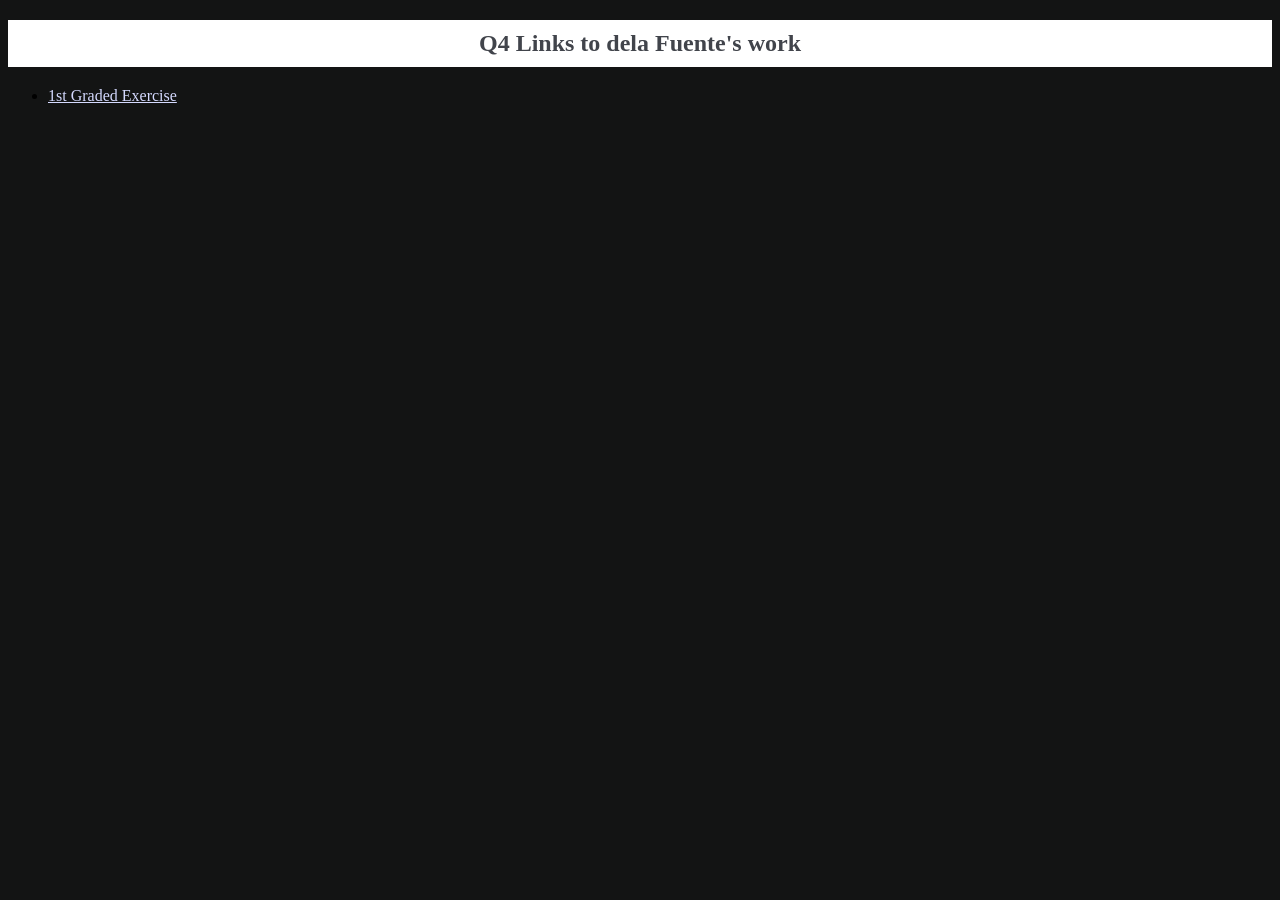
<file: public/index.html>
<!DOCTYPE html>
<html>
<head>
  <title>Ruth Portfolio</title>
  <link rel="stylesheet" href="styles4index.css">
</head>
<body>
  <section class="w3-container">
   <h1>Q4 Links to dela Fuente's work</h1>
   <nav>
    <ul>
      <li><a href="./public/q41gStrontiumDELAFUENTE.html">1st Graded Exercise</a></li>
    </ul>
   </nav>
  </section>
</body>
</html>
</file>
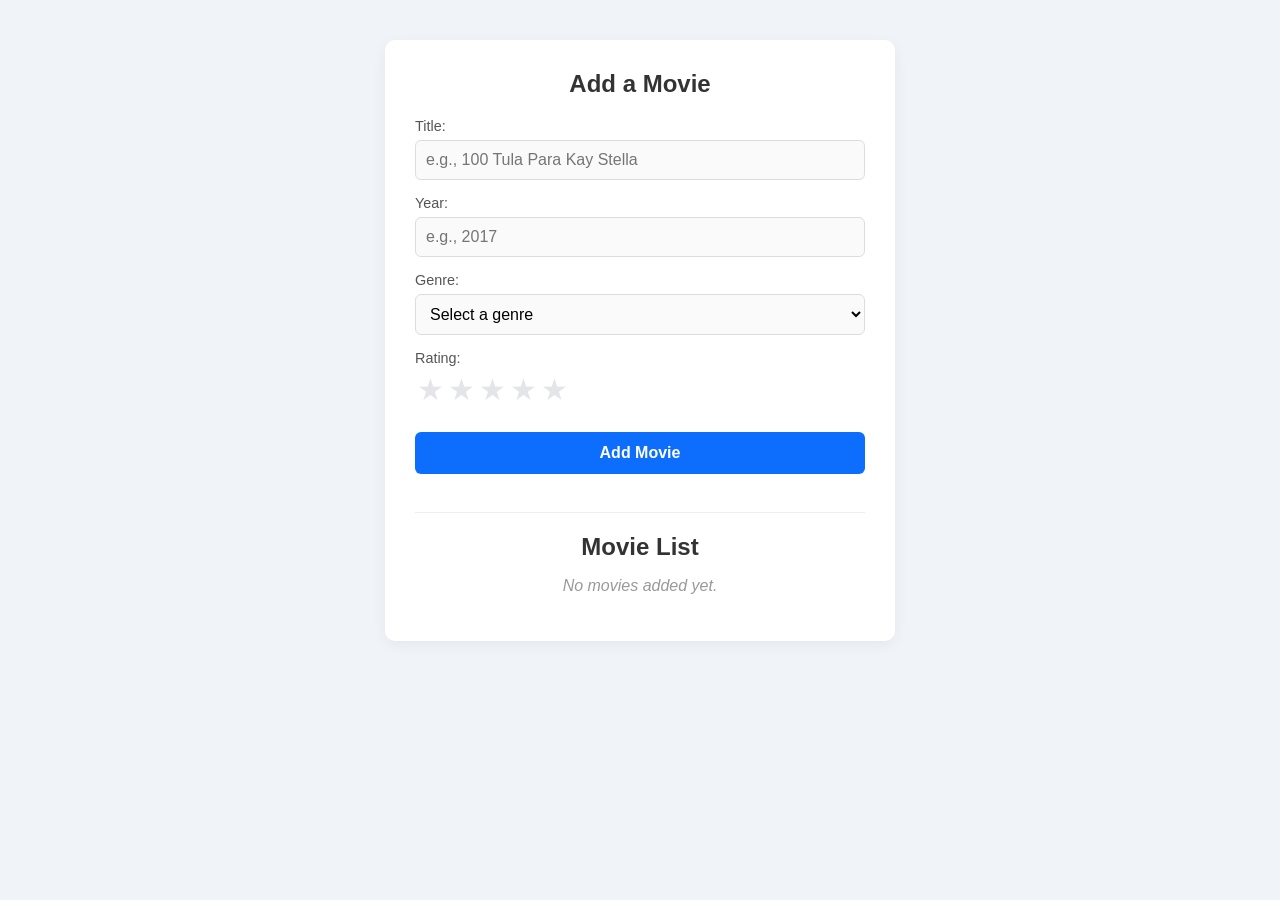
<file: q41gStrontiumDELAFUENTE.html>
<!DOCTYPE html>
<html lang="en">
<head>
    <meta charset="UTF-8">
    <meta name="viewport" content="width=device-width, initial-scale=1.0">
    <title>Movie Rating System</title>
    <style>
        body {
            font-family: 'Segoe UI', Tahoma, Geneva, Verdana, sans-serif;
            background-color: #f0f4f8;
            display: flex;
            justify-content: center;
            padding: 40px 20px;
            margin: 0;
            color: #333;
        }

        .container {
            background: #ffffff;
            padding: 30px;
            border-radius: 10px;
            box-shadow: 0 4px 15px rgba(0, 0, 0, 0.05);
            width: 100%;
            max-width: 450px;
        }

        h2 {
            text-align: center;
            margin-top: 0;
            margin-bottom: 20px;
            font-size: 1.5rem;
        }

        .form-group {
            margin-bottom: 15px;
        }

        label {
            display: block;
            margin-bottom: 6px;
            font-size: 0.9rem;
            color: #555;
        }

        input[type="text"],
        input[type="number"],
        select {
            width: 100%;
            padding: 10px;
            border: 1px solid #ddd;
            border-radius: 6px;
            box-sizing: border-box;
            font-size: 1rem;
            background-color: #fafafa;
        }

        input[type="text"]:focus,
        input[type="number"]:focus,
        select:focus {
            outline: none;
            border-color: #0d6efd;
            background-color: #fff;
        }

        .star-rating {
            display: flex;
            flex-direction: row-reverse;
            justify-content: flex-end;
        }

        .star-rating input {
            display: none;
        }

        .star-rating label {
            font-size: 30px;
            color: #e4e5e9;
            cursor: pointer;
            margin: 0;
            padding: 0 2px;
            transition: color 0.2s;
        }

        .star-rating input:checked ~ label,
        .star-rating label:hover,
        .star-rating label:hover ~ label {
            color: #ffc107; 
        }

        button {
            width: 100%;
            padding: 12px;
            background-color: #0d6efd;
            color: white;
            border: none;
            border-radius: 6px;
            cursor: pointer;
            font-size: 1rem;
            font-weight: bold;
            margin-top: 10px;
            margin-bottom: 30px;
            transition: background-color 0.2s;
        }

        button:hover {
            background-color: #0b5ed7;
        }

        hr {
            border: 0;
            height: 1px;
            background: #eee;
            margin-bottom: 20px;
        }

        .movie-list-header {
            text-align: center;
            margin-bottom: 15px;
        }

        .movie-item {
            border: 1px solid #eee;
            padding: 15px;
            margin-bottom: 10px;
            border-radius: 8px;
            background-color: #fff;
            box-shadow: 0 2px 5px rgba(0,0,0,0.02);
        }

        .movie-title-line {
            font-weight: 600;
            margin-bottom: 8px;
            font-size: 1.05rem;
        }

        .movie-details-line {
            color: #6c757d;
            font-size: 0.9rem;
            display: flex;
            align-items: center;
        }
        
        .rating-stars-display {
            color: #ffc107;
            letter-spacing: 2px;
            margin-left: 5px;
            font-size: 1.1rem;
        }

        .empty-state {
            text-align: center;
            color: #999;
            font-style: italic;
        }
    </style>
</head>
<body>

    <div class="container">
        <h2>Add a Movie</h2>
        
        <form id="movieForm">
            <div class="form-group">
                <label for="title">Title:</label>
                <input type="text" id="title" name="title" required placeholder="e.g., 100 Tula Para Kay Stella">
            </div>
            
            <div class="form-group">
                <label for="year">Year:</label>
                <input type="number" id="year" name="year" required placeholder="e.g., 2017" min="1900" max="2100">
            </div>
            
            <div class="form-group">
                <label for="genre">Genre:</label>
                <select id="genre" name="genre" required>
                    <option value="" disabled selected>Select a genre</option>
                    <option value="Action">Action</option>
                    <option value="Comedy">Comedy</option>
                    <option value="Drama">Drama</option>
                    <option value="Horror">Horror</option>
                    <option value="Sci-Fi">Sci-Fi</option>
                    <option value="Romance">Romance</option>
                    <option value="Thriller">Thriller</option>
                </select>
            </div>
            
            <div class="form-group">
                <label>Rating:</label>
                <div class="star-rating">
                    <input type="radio" id="star5" name="rating" value="5" required />
                    <label for="star5" title="5 stars">&#9733;</label>
                    
                    <input type="radio" id="star4" name="rating" value="4" />
                    <label for="star4" title="4 stars">&#9733;</label>
                    
                    <input type="radio" id="star3" name="rating" value="3" />
                    <label for="star3" title="3 stars">&#9733;</label>
                    
                    <input type="radio" id="star2" name="rating" value="2" />
                    <label for="star2" title="2 stars">&#9733;</label>
                    
                    <input type="radio" id="star1" name="rating" value="1" />
                    <label for="star1" title="1 star">&#9733;</label>
                </div>
            </div>
            
            <button type="submit">Add Movie</button>
        </form>

        <hr>

        <h2 class="movie-list-header">Movie List</h2>
        <div id="movieList"></div>
    </div>

    <script>
        document.addEventListener('DOMContentLoaded', () => {
            const movieForm = document.getElementById('movieForm');
            const movieListContainer = document.getElementById('movieList');

            let moviesArray = JSON.parse(localStorage.getItem('movies')) || [];

            const generateStarHTML = (ratingValue) => {
                const filledStar = '&#9733;'; 
                const emptyStar = '&#9734;'; 
                const rating = parseInt(ratingValue, 10);
                
                let html = '';
                for (let i = 0; i < 5; i++) {
                    if (i < rating) {
                        html += filledStar;
                    } else {
                        html += emptyStar;
                    }
                }
                return html;
            };

            const renderMovieList = () => {
                movieListContainer.innerHTML = '';

                if (moviesArray.length === 0) {
                    movieListContainer.innerHTML = '<p class="empty-state">No movies added yet.</p>';
                    return;
                }

                moviesArray.forEach(movie => {
                    const itemDiv = document.createElement('div');
                    itemDiv.classList.add('movie-item');

                    const starsHTML = generateStarHTML(movie.rating);

                    itemDiv.innerHTML = `
                        <div class="movie-title-line">${movie.title} (${movie.year})</div>
                        <div class="movie-details-line">
                            ${movie.genre}, Rating: <span class="rating-stars-display">${starsHTML}</span>
                        </div>
                    `;
                    
                    movieListContainer.appendChild(itemDiv);
                });
            };

            renderMovieList();

            movieForm.addEventListener('submit', (event) => {
                event.preventDefault();
                const titleInput = document.getElementById('title').value.trim();
                const yearInput = document.getElementById('year').value.trim();
                const genreInput = document.getElementById('genre').value;
                const ratingInput = document.querySelector('input[name="rating"]:checked').value;

                const newMovieObject = {
                    title: titleInput,
                    year: yearInput,
                    genre: genreInput,
                    rating: ratingInput
                };

                moviesArray.push(newMovieObject);

                localStorage.setItem('movies', JSON.stringify(moviesArray));

                renderMovieList();

                movieForm.reset();
            });
        });
    </script>
</body>
</html>
</file>
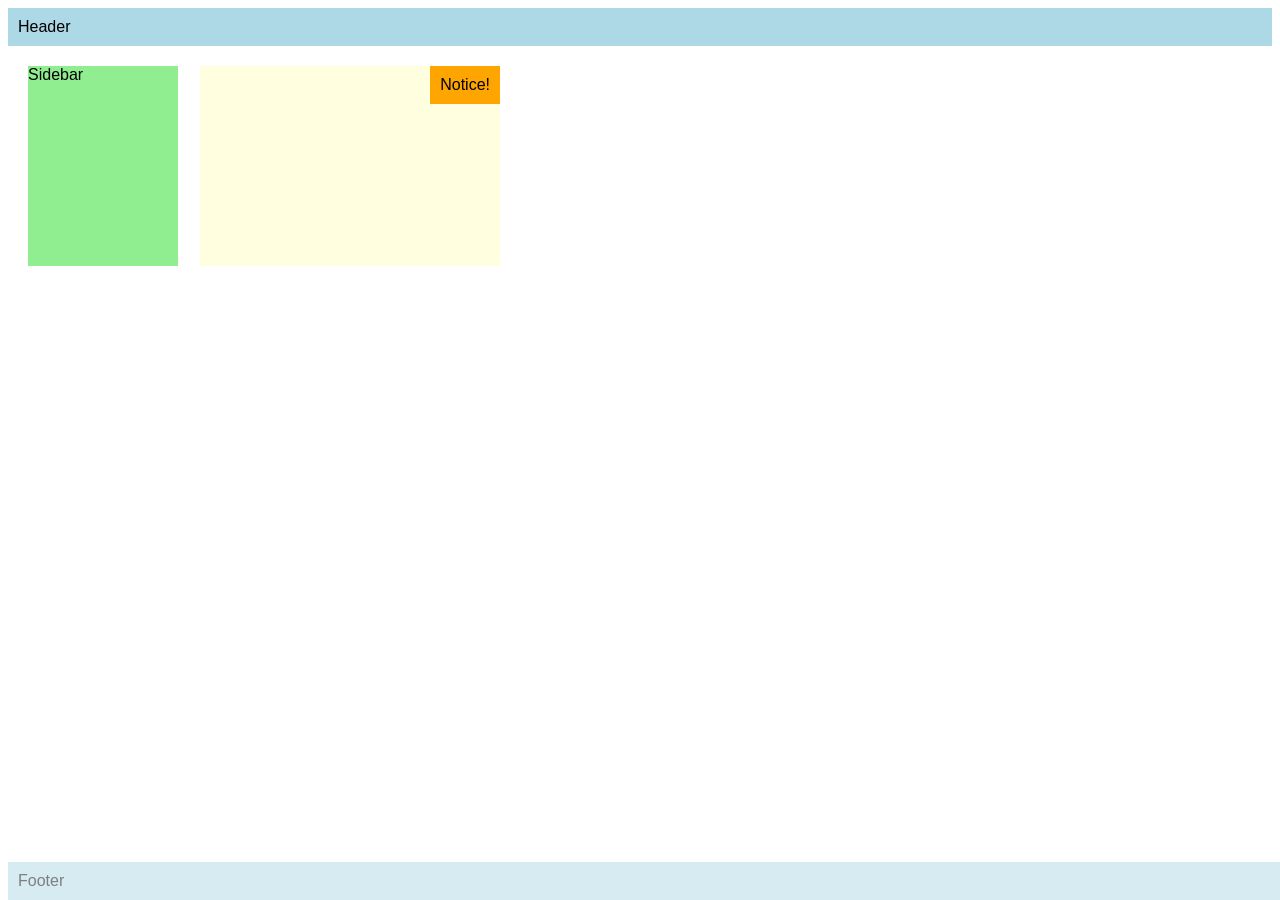
<file: SrdelaFuenteseatwork2.html>
<!DOCTYPE html>
<html>
<head>
  <meta name="author" content="<Ruth dela Fuente>" />
  <meta name="revised" content="<March 31, 2026>" />
  <style>
    body { font-family: Arial, sans-serif; }
    .header, .footer {
      background: lightblue;
      padding: 10px;
    }
    .footer {
       opacity: 0.5;
       position: fixed; bottom: 0; width: 100%;
    }
    .sidebar {
      background: lightgreen;
      width: 150px;
      height: 200px;
      position: relative; top: 20px; left: 20px;
    }
    .content {
      background: lightyellow;
      width: 300px;
      height: 200px;
      position: fixed;
      top: 66px; 
      left: 200px;
      z-index: 1;
    }
    .notice {
      position: absolute;
      top: 0; 
      right: 0; 
      background: orange;
      padding: 10px;
      z-index: 2;
    }
  </style>
</head>
<body>
  <div class="header">Header</div>
  <div class="sidebar">Sidebar</div>
  <div class="content">
    <div class="notice">Notice!</div>
  </div>
  <div class="footer">Footer</div>
</body>
</html>
</file>
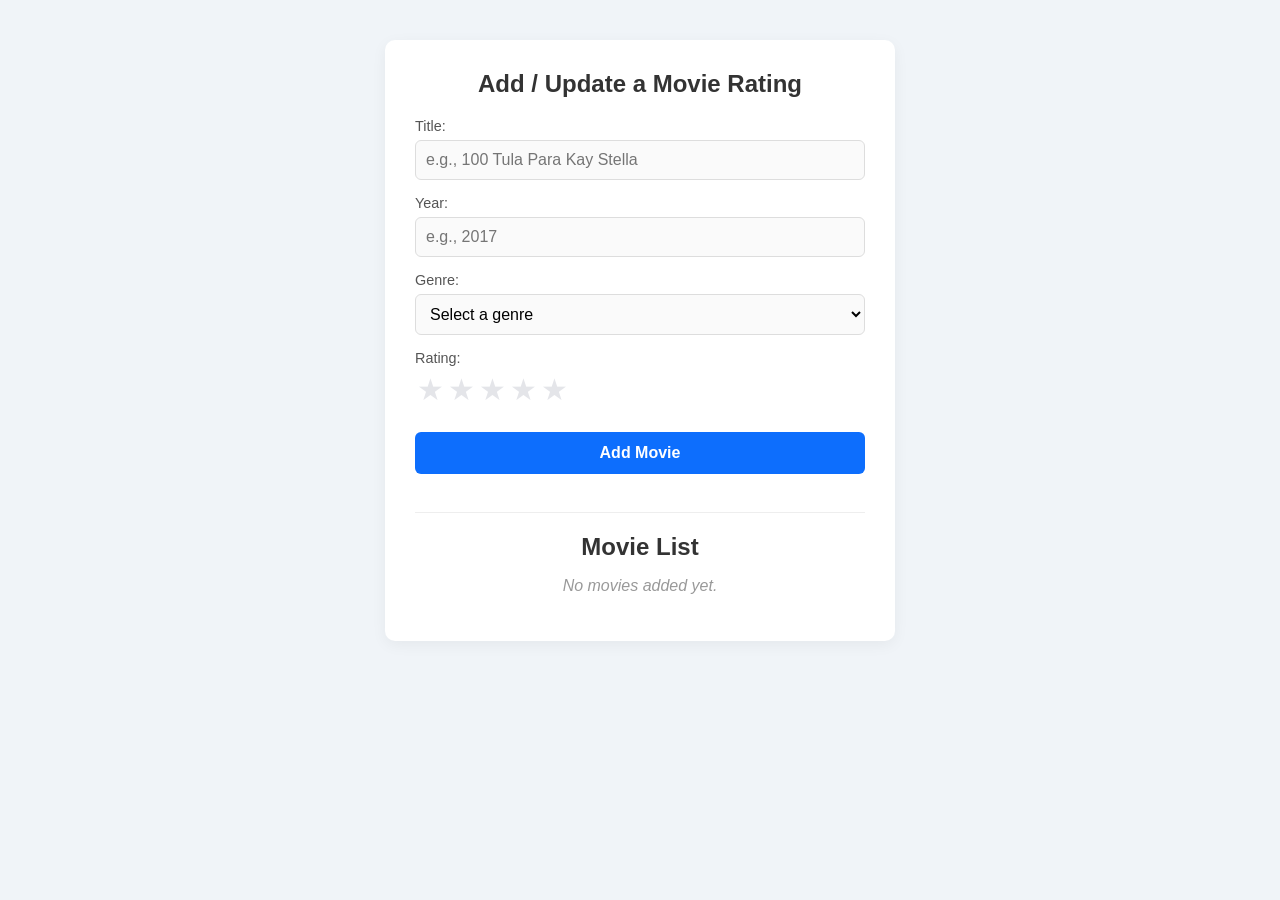
<file: public/q42gStrontiumDELAFUENTE.html>
<!DOCTYPE html>
<html lang="en">
<head>
    <meta charset="UTF-8">
    <meta name="viewport" content="width=device-width, initial-scale=1.0">
    <title>Movie Rating System</title>
    <style>
        body {
            font-family: 'Segoe UI', Tahoma, Geneva, Verdana, sans-serif;
            background-color: #f0f4f8;
            display: flex;
            justify-content: center;
            padding: 40px 20px;
            margin: 0;
            color: #333;
        }

        .container {
            background: #ffffff;
            padding: 30px;
            border-radius: 10px;
            box-shadow: 0 4px 15px rgba(0, 0, 0, 0.05);
            width: 100%;
            max-width: 450px;
        }

        h2 {
            text-align: center;
            margin-top: 0;
            margin-bottom: 20px;
            font-size: 1.5rem;
        }

        .form-group {
            margin-bottom: 15px;
        }

        label {
            display: block;
            margin-bottom: 6px;
            font-size: 0.9rem;
            color: #555;
        }

        input[type="text"],
        input[type="number"],
        select {
            width: 100%;
            padding: 10px;
            border: 1px solid #ddd;
            border-radius: 6px;
            box-sizing: border-box;
            font-size: 1rem;
            background-color: #fafafa;
        }

        input[type="text"]:focus,
        input[type="number"]:focus,
        select:focus {
            outline: none;
            border-color: #0d6efd;
            background-color: #fff;
        }

        .star-rating {
            display: flex;
            flex-direction: row-reverse;
            justify-content: flex-end;
        }

        .star-rating input {
            display: none;
        }

        .star-rating label {
            font-size: 30px;
            color: #e4e5e9;
            cursor: pointer;
            margin: 0;
            padding: 0 2px;
            transition: color 0.2s;
        }

        .star-rating input:checked ~ label,
        .star-rating label:hover,
        .star-rating label:hover ~ label {
            color: #ffc107;
        }

        #movieForm button[type="submit"] {
            width: 100%;
            padding: 12px;
            background-color: #0d6efd;
            color: white;
            border: none;
            border-radius: 6px;
            cursor: pointer;
            font-size: 1rem;
            font-weight: bold;
            margin-top: 10px;
            margin-bottom: 30px;
            transition: background-color 0.2s;
        }

        #movieForm button[type="submit"]:hover {
            background-color: #0b5ed7;
        }

        hr {
            border: 0;
            height: 1px;
            background: #eee;
            margin-bottom: 20px;
        }

        .movie-list-header {
            text-align: center;
            margin-bottom: 15px;
        }

        .movie-item {
            border: 1px solid #eee;
            padding: 15px;
            margin-bottom: 10px;
            border-radius: 8px;
            background-color: #fff;
            box-shadow: 0 2px 5px rgba(0,0,0,0.02);
        }

        .movie-title-line {
            font-weight: 600;
            margin-bottom: 8px;
            font-size: 1.05rem;
        }

        .movie-details-line {
            color: #6c757d;
            font-size: 0.9rem;
            display: flex;
            align-items: center;
        }
        
        .rating-stars-display {
            color: #ffc107;
            letter-spacing: 2px;
            margin-left: 5px;
            margin-right: 10px;
            font-size: 1.1rem;
        }

        .delete-btn {
            margin-left: auto;
            padding: 4px 10px;
            background-color: #fff;
            color: #333;
            border: 1px solid #ccc;
            border-radius: 4px;
            cursor: pointer;
            font-size: 0.8rem;
            transition: background-color 0.2s;
        }

        .delete-btn:hover {
            background-color: #f1f1f1;
        }

        .empty-state {
            text-align: center;
            color: #999;
            font-style: italic;
        }
    </style>
</head>
<body>

    <div class="container">
        <h2>Add / Update a Movie Rating</h2>
        
        <form id="movieForm">
            <div class="form-group">
                <label for="title">Title:</label>
                <input type="text" id="title" name="title" required placeholder="e.g., 100 Tula Para Kay Stella">
            </div>
            
            <div class="form-group">
                <label for="year">Year:</label>
                <input type="number" id="year" name="year" required placeholder="e.g., 2017" min="1900" max="2100">
            </div>
            
            <div class="form-group">
                <label for="genre">Genre:</label>
                <select id="genre" name="genre" required>
                    <option value="" disabled selected>Select a genre</option>
                    <option value="Action">Action</option>
                    <option value="Comedy">Comedy</option>
                    <option value="Drama">Drama</option>
                    <option value="Horror">Horror</option>
                    <option value="Sci-Fi">Sci-Fi</option>
                    <option value="Romance">Romance</option>
                    <option value="Thriller">Thriller</option>
                </select>
            </div>
            
            <div class="form-group">
                <label>Rating:</label>
                <div class="star-rating">
                    <input type="radio" id="star5" name="rating" value="5" required />
                    <label for="star5" title="5 stars">&#9733;</label>
                    
                    <input type="radio" id="star4" name="rating" value="4" />
                    <label for="star4" title="4 stars">&#9733;</label>
                    
                    <input type="radio" id="star3" name="rating" value="3" />
                    <label for="star3" title="3 stars">&#9733;</label>
                    
                    <input type="radio" id="star2" name="rating" value="2" />
                    <label for="star2" title="2 stars">&#9733;</label>
                    
                    <input type="radio" id="star1" name="rating" value="1" />
                    <label for="star1" title="1 star">&#9733;</label>
                </div>
            </div>
            
            <button type="submit">Add Movie</button>
        </form>

        <hr>

        <h2 class="movie-list-header">Movie List</h2>
        <div id="movieList"></div>
    </div>

    <script>
        document.addEventListener('DOMContentLoaded', () => {
            const movieForm = document.getElementById('movieForm');
            const movieListContainer = document.getElementById('movieList');

            let moviesArray = JSON.parse(localStorage.getItem('movies')) || [];

            const generateStarHTML = (ratingValue) => {
                const filledStar = '&#9733;';
                const emptyStar = '&#9734;';
                const rating = parseInt(ratingValue, 10);
                
                let html = '';
                for (let i = 0; i < 5; i++) {
                    html += (i < rating) ? filledStar : emptyStar;
                }
                return html;
            };

            const renderMovieList = () => {
                movieListContainer.innerHTML = '';

                if (moviesArray.length === 0) {
                    movieListContainer.innerHTML = '<p class="empty-state">No movies added yet.</p>';
                    return;
                }

                moviesArray.forEach((movie, index) => {
                    const itemDiv = document.createElement('div');
                    itemDiv.classList.add('movie-item');

                    const starsHTML = generateStarHTML(movie.rating);

                    itemDiv.innerHTML = `
                        <div class="movie-title-line">${movie.title} (${movie.year})</div>
                        <div class="movie-details-line">
                            ${movie.genre}, Rating: <span class="rating-stars-display">${starsHTML}</span>
                            <button class="delete-btn" data-index="${index}">Delete</button>
                        </div>
                    `;
                    
                    movieListContainer.appendChild(itemDiv);
                });

                document.querySelectorAll('.delete-btn').forEach(button => {
                    button.addEventListener('click', function() {
                        const idx = this.getAttribute('data-index');

                        if (confirm('Are you sure you want to delete?')) {
                            moviesArray.splice(idx, 1);

                            localStorage.setItem('movies', JSON.stringify(moviesArray));

                            renderMovieList();
                        }
                    });
                });
            };

            renderMovieList();
            movieForm.addEventListener('submit', (event) => {
                event.preventDefault();

                const titleInput = document.getElementById('title').value.trim();
                const yearInput = document.getElementById('year').value.trim();
                const genreInput = document.getElementById('genre').value;
                const ratingInput = document.querySelector('input[name="rating"]:checked').value;

                const existingMovieIndex = moviesArray.findIndex(
                    movie => movie.title.toLowerCase() === titleInput.toLowerCase()
                );

                if (existingMovieIndex !== -1) {
                    const existingMovie = moviesArray[existingMovieIndex];

                    existingMovie.year = yearInput;
                    existingMovie.genre = genreInput;

                    const oldRating = parseInt(existingMovie.rating, 10);
                    const newRating = parseInt(ratingInput, 10);
                    existingMovie.rating = Math.round((oldRating + newRating) / 2).toString();
                    
                } else {
                    const newMovieObject = {
                        title: titleInput,
                        year: yearInput,
                        genre: genreInput,
                        rating: ratingInput
                    };
                    moviesArray.push(newMovieObject);
                }

                localStorage.setItem('movies', JSON.stringify(moviesArray));

                renderMovieList();

                movieForm.reset();
            });
        });
    </script>
</body>
</html>
</file>
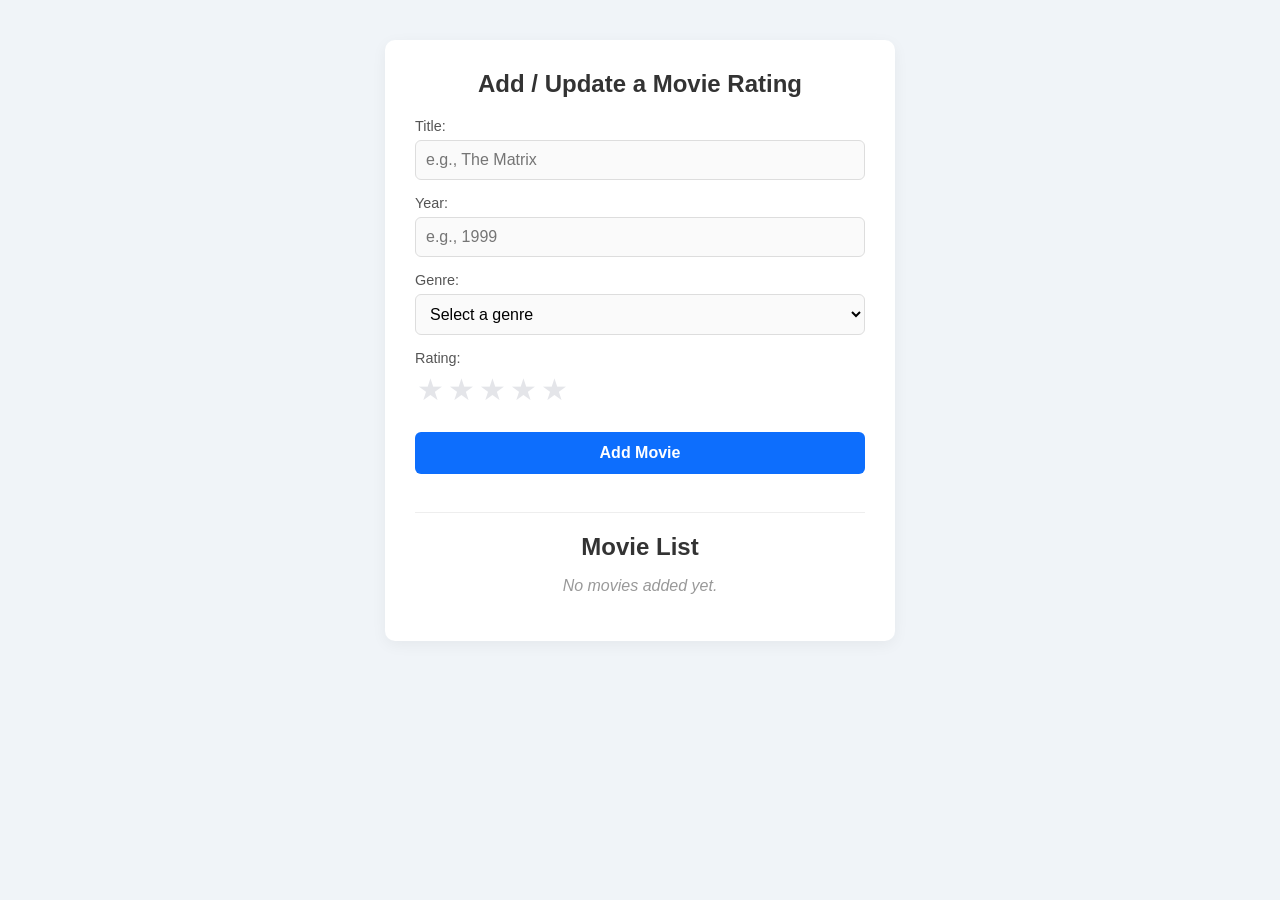
<file: public/public/q42gStrontiumDELAFUENTE.html>
<!DOCTYPE html>
<html lang="en">
<head>
    <meta charset="UTF-8">
    <meta name="viewport" content="width=device-width, initial-scale=1.0">
    <title>Movie Rating System</title>
    <style>
        /* General Reset and Body Styling */
        body {
            font-family: 'Segoe UI', Tahoma, Geneva, Verdana, sans-serif;
            background-color: #f0f4f8;
            display: flex;
            justify-content: center;
            padding: 40px 20px;
            margin: 0;
            color: #333;
        }

        /* Main Container Card */
        .container {
            background: #ffffff;
            padding: 30px;
            border-radius: 10px;
            box-shadow: 0 4px 15px rgba(0, 0, 0, 0.05);
            width: 100%;
            max-width: 450px;
        }

        h2 {
            text-align: center;
            margin-top: 0;
            margin-bottom: 20px;
            font-size: 1.5rem;
        }

        /* Form Elements */
        .form-group {
            margin-bottom: 15px;
        }

        label {
            display: block;
            margin-bottom: 6px;
            font-size: 0.9rem;
            color: #555;
        }

        input[type="text"],
        input[type="number"],
        select {
            width: 100%;
            padding: 10px;
            border: 1px solid #ddd;
            border-radius: 6px;
            box-sizing: border-box;
            font-size: 1rem;
            background-color: #fafafa;
        }

        input[type="text"]:focus,
        input[type="number"]:focus,
        select:focus {
            outline: none;
            border-color: #0d6efd;
            background-color: #fff;
        }

        /* Star Rating Logic (Right-to-Left for CSS sibling selectors) */
        .star-rating {
            display: flex;
            flex-direction: row-reverse;
            justify-content: flex-end;
        }

        .star-rating input {
            display: none;
        }

        .star-rating label {
            font-size: 30px;
            color: #e4e5e9;
            cursor: pointer;
            margin: 0;
            padding: 0 2px;
            transition: color 0.2s;
        }

        .star-rating input:checked ~ label,
        .star-rating label:hover,
        .star-rating label:hover ~ label {
            color: #ffc107;
        }

        /* Main Submit Button Styling */
        #movieForm button[type="submit"] {
            width: 100%;
            padding: 12px;
            background-color: #0d6efd;
            color: white;
            border: none;
            border-radius: 6px;
            cursor: pointer;
            font-size: 1rem;
            font-weight: bold;
            margin-top: 10px;
            margin-bottom: 30px;
            transition: background-color 0.2s;
        }

        #movieForm button[type="submit"]:hover {
            background-color: #0b5ed7;
        }

        hr {
            border: 0;
            height: 1px;
            background: #eee;
            margin-bottom: 20px;
        }

        /* Movie List Styling */
        .movie-list-header {
            text-align: center;
            margin-bottom: 15px;
        }

        .movie-item {
            border: 1px solid #eee;
            padding: 15px;
            margin-bottom: 10px;
            border-radius: 8px;
            background-color: #fff;
            box-shadow: 0 2px 5px rgba(0,0,0,0.02);
        }

        .movie-title-line {
            font-weight: 600;
            margin-bottom: 8px;
            font-size: 1.05rem;
        }

        .movie-details-line {
            color: #6c757d;
            font-size: 0.9rem;
            display: flex;
            align-items: center;
        }
        
        .rating-stars-display {
            color: #ffc107;
            letter-spacing: 2px;
            margin-left: 5px;
            margin-right: 10px;
            font-size: 1.1rem;
        }

        /* Delete Button Styling */
        .delete-btn {
            margin-left: auto; /* Pushes button to the far right */
            padding: 4px 10px;
            background-color: #fff;
            color: #333;
            border: 1px solid #ccc;
            border-radius: 4px;
            cursor: pointer;
            font-size: 0.8rem;
            transition: background-color 0.2s;
        }

        .delete-btn:hover {
            background-color: #f1f1f1;
        }

        .empty-state {
            text-align: center;
            color: #999;
            font-style: italic;
        }
    </style>
</head>
<body>

    <div class="container">
        <h2>Add / Update a Movie Rating</h2>
        
        <form id="movieForm">
            <div class="form-group">
                <label for="title">Title:</label>
                <input type="text" id="title" name="title" required placeholder="e.g., The Matrix">
            </div>
            
            <div class="form-group">
                <label for="year">Year:</label>
                <input type="number" id="year" name="year" required placeholder="e.g., 1999" min="1900" max="2100">
            </div>
            
            <div class="form-group">
                <label for="genre">Genre:</label>
                <select id="genre" name="genre" required>
                    <option value="" disabled selected>Select a genre</option>
                    <option value="Action">Action</option>
                    <option value="Comedy">Comedy</option>
                    <option value="Drama">Drama</option>
                    <option value="Horror">Horror</option>
                    <option value="Sci-Fi">Sci-Fi</option>
                    <option value="Romance">Romance</option>
                    <option value="Thriller">Thriller</option>
                </select>
            </div>
            
            <div class="form-group">
                <label>Rating:</label>
                <div class="star-rating">
                    <input type="radio" id="star5" name="rating" value="5" required />
                    <label for="star5" title="5 stars">&#9733;</label>
                    
                    <input type="radio" id="star4" name="rating" value="4" />
                    <label for="star4" title="4 stars">&#9733;</label>
                    
                    <input type="radio" id="star3" name="rating" value="3" />
                    <label for="star3" title="3 stars">&#9733;</label>
                    
                    <input type="radio" id="star2" name="rating" value="2" />
                    <label for="star2" title="2 stars">&#9733;</label>
                    
                    <input type="radio" id="star1" name="rating" value="1" />
                    <label for="star1" title="1 star">&#9733;</label>
                </div>
            </div>
            
            <button type="submit">Add Movie</button>
        </form>

        <hr>

        <h2 class="movie-list-header">Movie List</h2>
        <div id="movieList"></div>
    </div>

    <script>
        document.addEventListener('DOMContentLoaded', () => {
            const movieForm = document.getElementById('movieForm');
            const movieListContainer = document.getElementById('movieList');

            // 1. Initialize data state
            let moviesArray = JSON.parse(localStorage.getItem('movies')) || [];

            const generateStarHTML = (ratingValue) => {
                const filledStar = '&#9733;';
                const emptyStar = '&#9734;';
                const rating = parseInt(ratingValue, 10);
                
                let html = '';
                for (let i = 0; i < 5; i++) {
                    html += (i < rating) ? filledStar : emptyStar;
                }
                return html;
            };

            // 2. Read Operation & Attach Delete Events
            const renderMovieList = () => {
                movieListContainer.innerHTML = '';

                if (moviesArray.length === 0) {
                    movieListContainer.innerHTML = '<p class="empty-state">No movies added yet.</p>';
                    return;
                }

                // Loop through movies array with index to target specific items for deletion
                moviesArray.forEach((movie, index) => {
                    const itemDiv = document.createElement('div');
                    itemDiv.classList.add('movie-item');

                    const starsHTML = generateStarHTML(movie.rating);

                    // Added the delete button to the HTML string
                    itemDiv.innerHTML = `
                        <div class="movie-title-line">${movie.title} (${movie.year})</div>
                        <div class="movie-details-line">
                            ${movie.genre}, Rating: <span class="rating-stars-display">${starsHTML}</span>
                            <button class="delete-btn" data-index="${index}">Delete</button>
                        </div>
                    `;
                    
                    movieListContainer.appendChild(itemDiv);
                });

                // Attach click event listeners to all newly created delete buttons
                document.querySelectorAll('.delete-btn').forEach(button => {
                    button.addEventListener('click', function() {
                        const idx = this.getAttribute('data-index');
                        
                        // Delete Confirmation (Requirement 4 & 5)
                        if (confirm('Are you sure you want to delete?')) {
                            // Remove the item from array
                            moviesArray.splice(idx, 1);
                            
                            // Save updated array to localStorage
                            localStorage.setItem('movies', JSON.stringify(moviesArray));
                            
                            // Re-render list to reflect deletion
                            renderMovieList();
                        }
                    });
                });
            };

            renderMovieList();

            // 3. Create / Update Operation
            movieForm.addEventListener('submit', (event) => {
                event.preventDefault();

                const titleInput = document.getElementById('title').value.trim();
                const yearInput = document.getElementById('year').value.trim();
                const genreInput = document.getElementById('genre').value;
                const ratingInput = document.querySelector('input[name="rating"]:checked').value;

                // Check if a movie with this title already exists (case-insensitive)
                const existingMovieIndex = moviesArray.findIndex(
                    movie => movie.title.toLowerCase() === titleInput.toLowerCase()
                );

                if (existingMovieIndex !== -1) {
                    // UPDATE OPERATION: Movie exists
                    const existingMovie = moviesArray[existingMovieIndex];
                    
                    // Overwrite year and genre
                    existingMovie.year = yearInput;
                    existingMovie.genre = genreInput;
                    
                    // Average the star rating (Math.round keeps it as a whole number for our 5-star display)
                    const oldRating = parseInt(existingMovie.rating, 10);
                    const newRating = parseInt(ratingInput, 10);
                    existingMovie.rating = Math.round((oldRating + newRating) / 2).toString();
                    
                } else {
                    // CREATE OPERATION: Movie does not exist
                    const newMovieObject = {
                        title: titleInput,
                        year: yearInput,
                        genre: genreInput,
                        rating: ratingInput
                    };
                    moviesArray.push(newMovieObject);
                }

                // Save to localStorage
                localStorage.setItem('movies', JSON.stringify(moviesArray));

                // Render UI changes
                renderMovieList();

                // Clear form
                movieForm.reset();
            });
        });
    </script>
</body>
</html>
</file>
<file: public/styles4index.css>
* {
    font-family:Georgia, 'Times New Roman', Times, serif;
    box-sizing: border-box;
}
body {
    background-color: #131414;
    background-size: cover;
    background-repeat: no-repeat;
    background-attachment: fixed;
}
h1 {
    background-color: #ffffff;
    color: #41444B;
    text-align: center;
    padding: 10px;
}
a:link {
    color: #d5daff;
    text-decoration: italic, underline;
}

a:visited {
    color: #ff7d86;
}

a:hover {
    color: #FACE7F;
    text-decoration: bold, underline;
}
</file>
